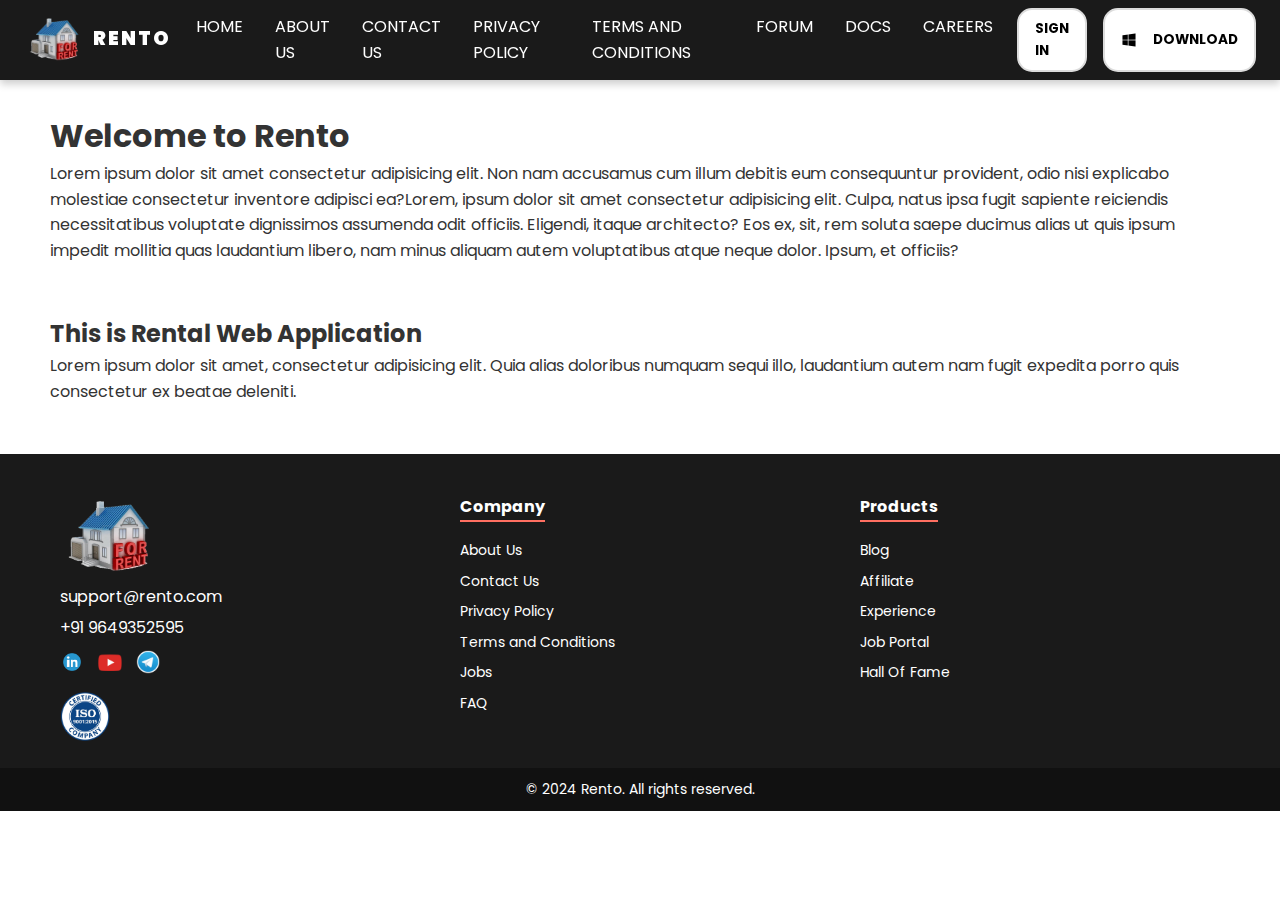
<file: index.html>
<!DOCTYPE html>
<html lang="en">

<head>
    <meta charset="UTF-8" />
    <meta name="viewport" content="width=device-width, initial-scale=1.0" />
    <title>Rento</title>

    <!-- Global Styles Sheet -->
    <link rel="stylesheet" href="./css/styles.css" />
</head>

<body>
    <!-- header.html will be rendered using DOM with the help of JavaScript -->
    <header id="header"></header>

    <!-- main section  -->
    <main>
        <h1>Welcome to Rento</h1>
        <p>Lorem ipsum dolor sit amet consectetur adipisicing elit. Non nam accusamus cum illum debitis eum consequuntur
            provident, odio nisi explicabo molestiae consectetur inventore adipisci ea?Lorem, ipsum dolor sit amet
            consectetur adipisicing elit. Culpa, natus ipsa fugit sapiente reiciendis necessitatibus voluptate
            dignissimos assumenda odit officiis. Eligendi, itaque architecto? Eos ex, sit, rem soluta saepe ducimus
            alias ut quis ipsum impedit mollitia quas laudantium libero, nam minus aliquam autem voluptatibus atque
            neque dolor. Ipsum, et officiis?</p>
        <br><br>
        <h2>This is Rental Web Application</h2>
        <p>Lorem ipsum dolor sit amet, consectetur adipisicing elit. Quia alias doloribus numquam sequi illo, laudantium
            autem nam fugit expedita porro quis consectetur ex beatae deleniti.</p>
    </main>

    <!-- footer.html will be rendered using DOM with the help of JavaScript -->
    <footer id="footer"></footer>

    <!-- Global Scripts -->
    <script src="./Js/scripts.js" async></script>
</body>

</html>
</file>
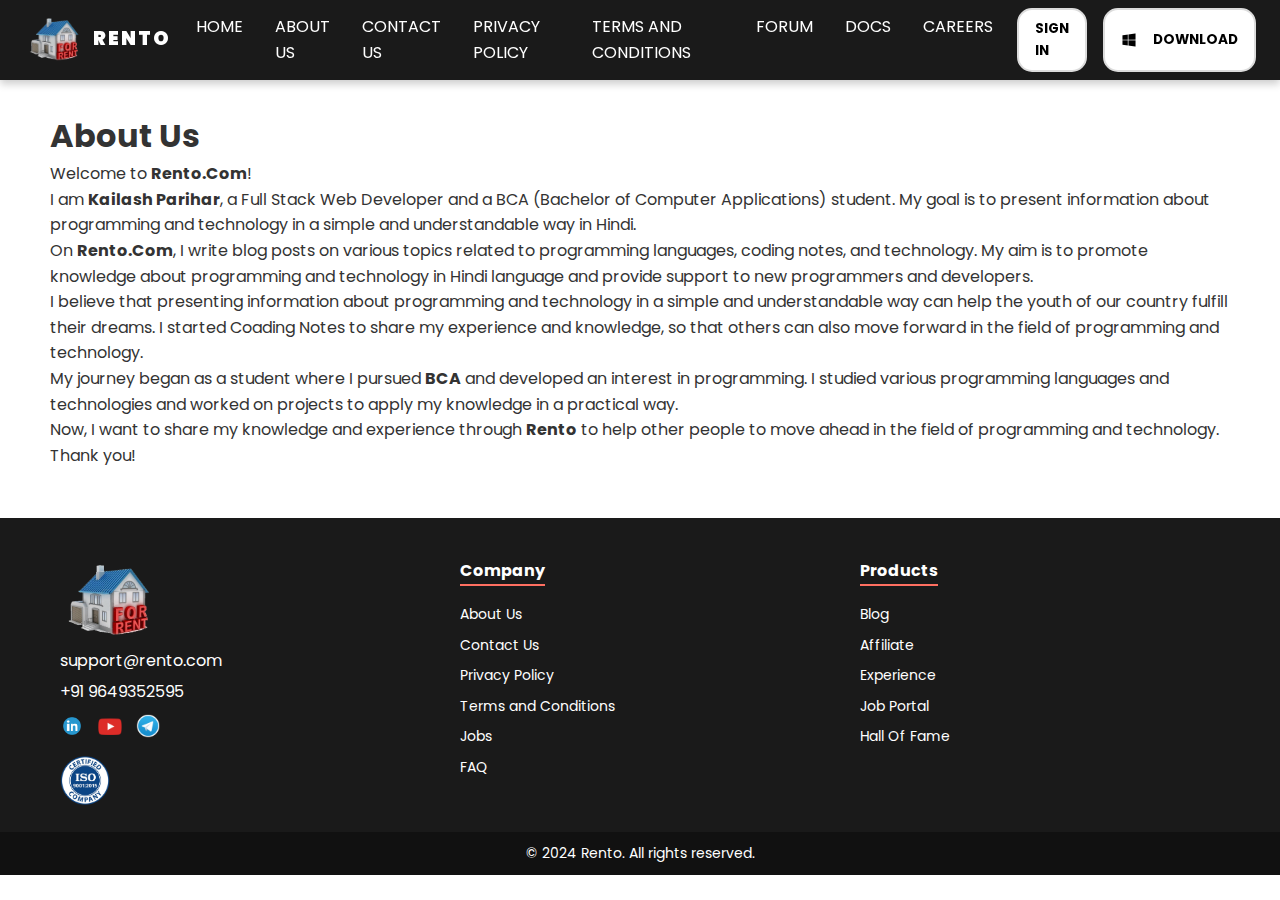
<file: src/about.html>
<!DOCTYPE html>
<html lang="en">

<head>
    <meta charset="UTF-8">
    <meta name="viewport" content="width=device-width, initial-scale=1.0">
    <title>About Us</title>
    <link rel="stylesheet" href="../css/styles.css">
</head>

<body>
    <header id="header">
        <!-- header.html will be rendered using DOM with the help of JavaScript -->
    </header>


    <main>
        <div>
            <h1>About Us</h1>
            <p>Welcome to <strong>Rento.Com</strong>!</p>

            <p>I am <strong>Kailash Parihar</strong>, a Full Stack Web Developer and a BCA (Bachelor of Computer
                Applications) student.
                My goal is to present information about programming and technology in a simple and understandable way in
                Hindi.</p>

            <p>On <strong>Rento.Com</strong>, I write blog posts on various topics related to programming languages,
                coding notes,
                and technology. My aim is to promote knowledge about programming and technology in Hindi language and
                provide
                support to new programmers and developers.</p>

            <p>I believe that presenting information about programming and technology in a simple and understandable way
                can
                help the youth of our country fulfill their dreams. I started Coading Notes to share my experience and
                knowledge,
                so that others can also move forward in the field of programming and technology.</p>

            <p>My journey began as a student where I pursued <strong>BCA</strong> and developed an interest in
                programming. I studied
                various programming languages and technologies and worked on projects to apply my knowledge in a
                practical way.</p>

            <p>Now, I want to share my knowledge and experience through <strong>Rento</strong> to help other
                people to move
                ahead in the field of programming and technology.</p>

            <p>Thank you!</p>
        </div>
    </main>

    <!-- footer.html will be rendered using DOM with the help of JavaScript -->
    <footer id="footer"></footer>

    <!-- Global Scripts -->
    <script src="../Js/scripts.js" defer></script>

</html>
</file>
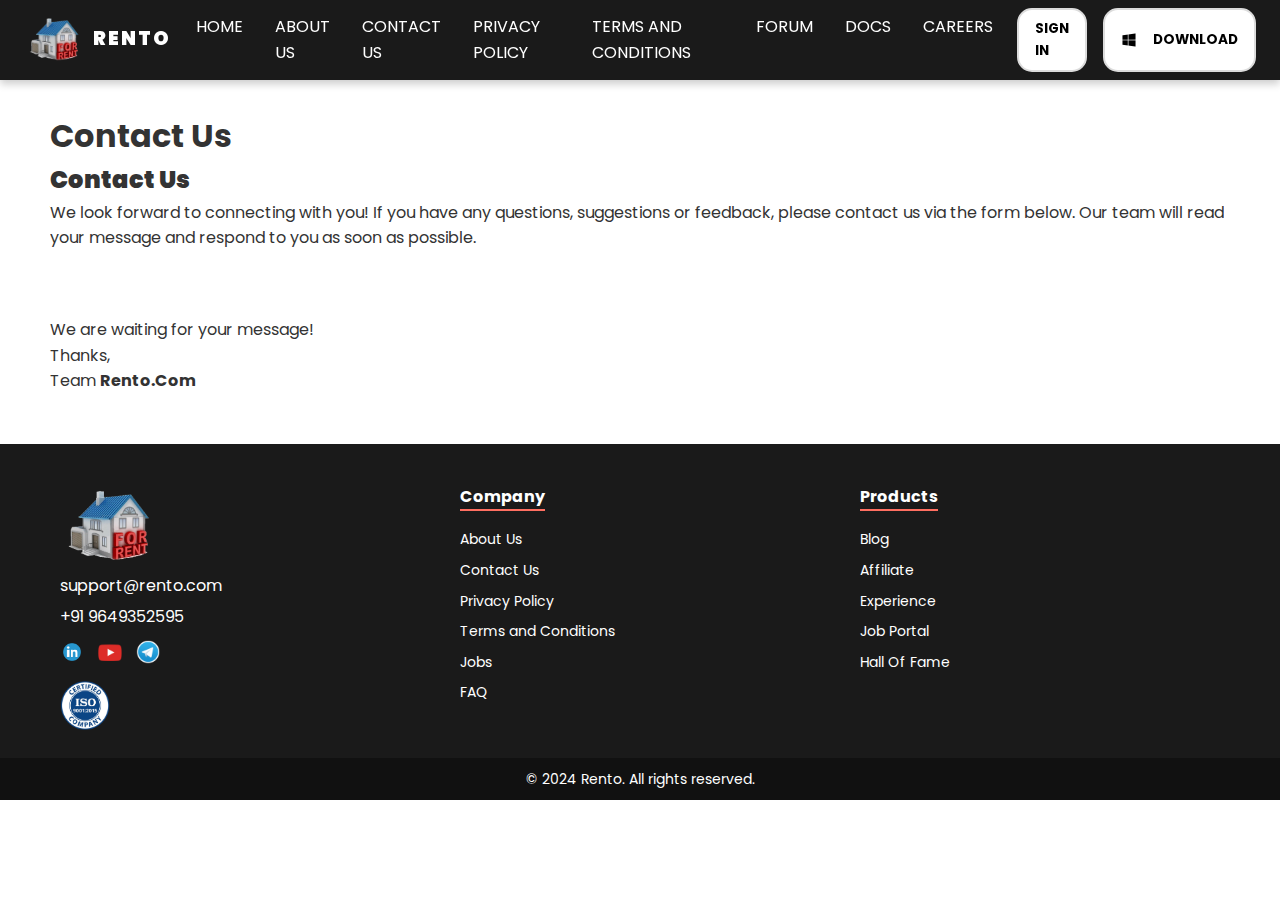
<file: src/contact.html>
<!DOCTYPE html>
<html lang="en">

<head>
    <meta charset="UTF-8">
    <meta name="viewport" content="width=device-width, initial-scale=1.0">
    <title>Contact Us</title>
    <link rel="stylesheet" href="../css/styles.css">
</head>

<body>
    <header id="header">
        <!-- header.html will be rendered using DOM with the help of JavaScript -->
    </header>

    <main>

        <div>
            <h1>Contact Us</h1>

            <h2><strong>Contact Us</strong></h2>
            <p>We look forward to connecting with you! If you have any questions, suggestions or feedback, please
                contact us via the form below. Our team will read your message and respond to you as soon as possible.
            </p>

            <div class="contact-info">
                <p><strong>Contact Information:</strong></p>
                <p>Email: <a href="mailto:support@rento.com" class="email">support@rento.com</a></p>
            </div>

            <p>We are waiting for your message!</p>

            <p>Thanks,<br>
                Team <strong>Rento.Com</strong></p>
        </div>


    </main>

    <!-- footer.html will be rendered using DOM with the help of JavaScript -->
    <footer id="footer"></footer>

    <!-- Global Scripts -->
    <script src="../Js/scripts.js" defer></script>
</body>

</html>
</file>
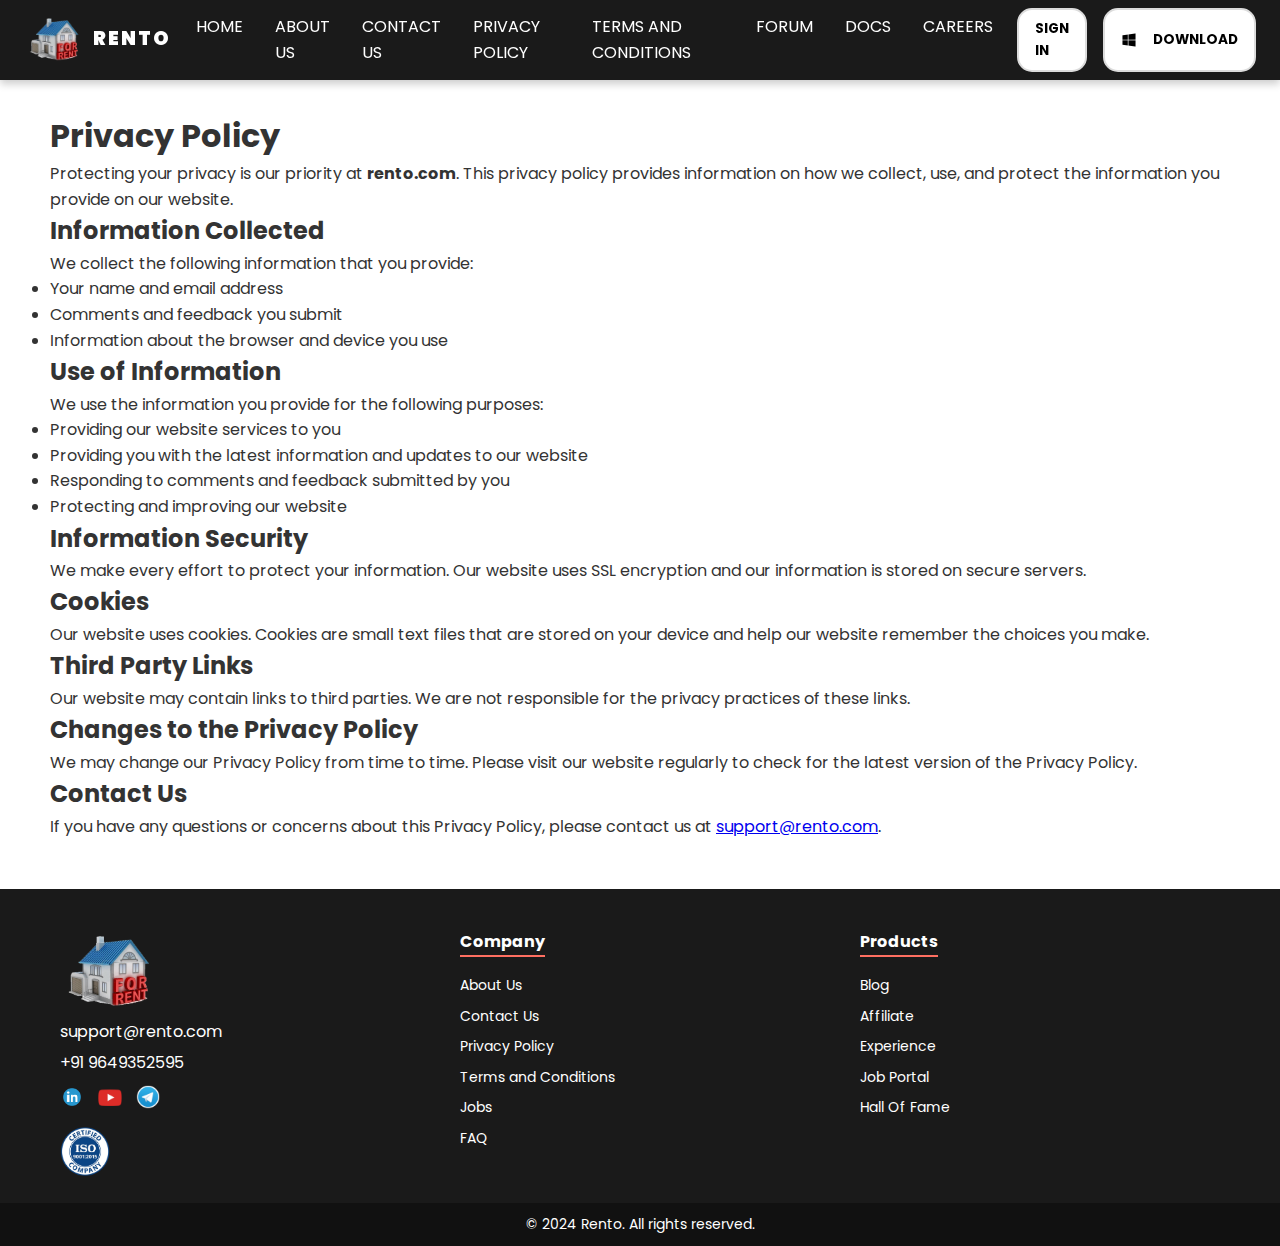
<file: src/privacy-policy.html>
<!DOCTYPE html>
<html lang="en">

<head>
    <meta charset="UTF-8">
    <meta name="viewport" content="width=device-width, initial-scale=1.0">
    <title>Privacy Policy</title>
    <link rel="stylesheet" href="../css/styles.css">
</head>

<body>
    <header id="header">
        <!-- header.html will be rendered using DOM with the help of JavaScript -->
    </header>

    <main>
        <h1>Privacy Policy</h1>
        <div class="privacy-policy">

            <section>
                <p>Protecting your privacy is our priority at <strong>rento.com</strong>. This privacy policy
                    provides
                    information on how we collect, use, and protect the information you provide on our website.</p>
            </section>

            <section>
                <h2>Information Collected</h2>
                <p>We collect the following information that you provide:</p>
                <ul>
                    <li>Your name and email address</li>
                    <li>Comments and feedback you submit</li>
                    <li>Information about the browser and device you use</li>
                </ul>
            </section>

            <section>
                <h2>Use of Information</h2>
                <p>We use the information you provide for the following purposes:</p>
                <ul>
                    <li>Providing our website services to you</li>
                    <li>Providing you with the latest information and updates to our website</li>
                    <li>Responding to comments and feedback submitted by you</li>
                    <li>Protecting and improving our website</li>
                </ul>
            </section>

            <section>
                <h2>Information Security</h2>
                <p>We make every effort to protect your information. Our website uses SSL encryption and our information
                    is
                    stored on secure servers.</p>
            </section>

            <section>
                <h2>Cookies</h2>
                <p>Our website uses cookies. Cookies are small text files that are stored on your device and help our
                    website remember the choices you make.</p>
            </section>

            <section>
                <h2>Third Party Links</h2>
                <p>Our website may contain links to third parties. We are not responsible for the privacy practices of
                    these
                    links.</p>
            </section>

            <section>
                <h2>Changes to the Privacy Policy</h2>
                <p>We may change our Privacy Policy from time to time. Please visit our website regularly to check for
                    the
                    latest version of the Privacy Policy.</p>
            </section>

            <section>
                <h2>Contact Us</h2>
                <p>If you have any questions or concerns about this Privacy Policy, please contact us at <a
                        href="mailto:support@rento.com">support@rento.com</a>.</p>
            </section>
        </div>
    </main>

    <!-- footer.html will be rendered using DOM with the help of JavaScript -->
    <footer id="footer"></footer>

    <!-- Global Scripts -->
    <script src="../Js/scripts.js" defer></script>
</body>

</html>
</file>
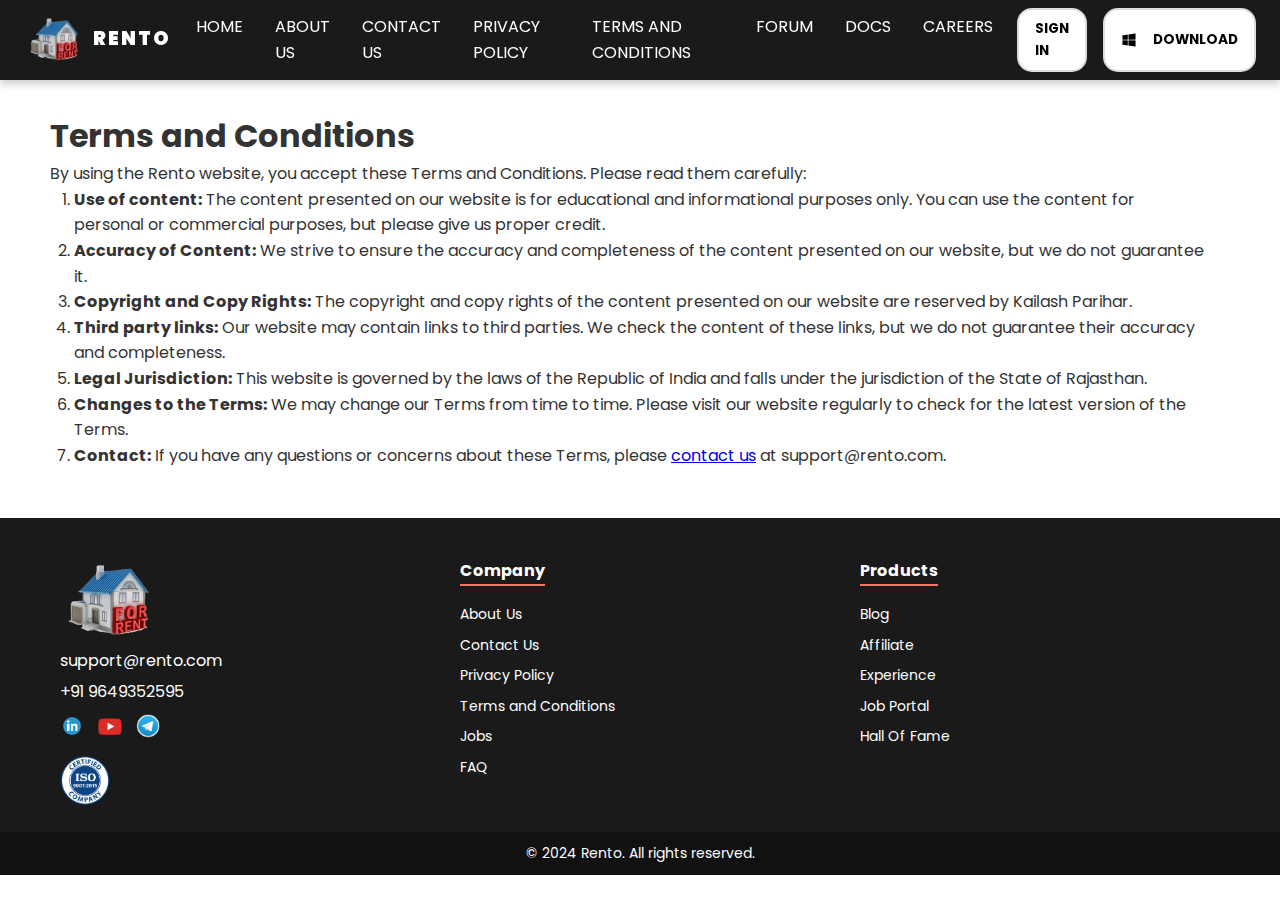
<file: src/terms-and-conditions.html>
<!DOCTYPE html>
<html lang="en">

<head>
    <meta charset="UTF-8" />
    <meta name="viewport" content="width=device-width, initial-scale=1.0" />
    <title>Terms And Conditions</title>
    <link rel="stylesheet" href="../css/styles.css" />
</head>

<body>
    <header id="header">
        <!-- header.html will be rendered using DOM with the help of JavaScript -->
    </header>

    <main>

        <h1>Terms and Conditions</h1>

        <p>
            By using the Rento website, you accept these Terms and Conditions.
            Please read them carefully:
        </p>
        <div class="container">
            <ol>
                <li>
                    <strong>Use of content:</strong> The content presented on our website
                    is for educational and informational purposes only. You can use the
                    content for personal or commercial purposes, but please give us proper
                    credit.
                </li>
                <li>
                    <strong>Accuracy of Content:</strong> We strive to ensure the accuracy
                    and completeness of the content presented on our website, but we do
                    not guarantee it.
                </li>
                <li>
                    <strong>Copyright and Copy Rights:</strong> The copyright and copy
                    rights of the content presented on our website are reserved by Kailash
                    Parihar.
                </li>
                <li>
                    <strong>Third party links:</strong> Our website may contain links to
                    third parties. We check the content of these links, but we do not
                    guarantee their accuracy and completeness.
                </li>
                <li>
                    <strong>Legal Jurisdiction:</strong> This website is governed by the
                    laws of the Republic of India and falls under the jurisdiction of the
                    State of Rajasthan.
                </li>
                <li>
                    <strong>Changes to the Terms:</strong> We may change our Terms from
                    time to time. Please visit our website regularly to check for the
                    latest version of the Terms.
                </li>
                <li>
                    <strong>Contact:</strong> If you have any questions or concerns about
                    these Terms, please
                    <a href="mailto:support@rento.com">contact us</a> at
                    support@rento.com.
                </li>
            </ol>
        </div>

    </main>

    <!-- footer.html will be rendered using DOM with the help of JavaScript -->
    <footer id="footer"></footer>

    <!-- Global Scripts -->
    <script src="../Js/scripts.js" defer></script>
</body>

</html>
</file>
<file: css/styles.css>
/* Import Google Fonts */
@import url("https://fonts.googleapis.com/css2?family=Poppins:wght@300;400;500;600;700&display=swap");

/* Import Header CSS */
@import url("../css/header.css");

/* Import Footer CSS */
@import url("../css/footer.css");

/* Global Reset */
* {
    margin: 0;
    padding: 0;
    box-sizing: border-box;
}

/* Apply Poppins Font Globally */
body {
    font-family: "Poppins", sans-serif;
    line-height: 1.6;
    color: #333;
    padding-top: 60px;
}

main {
    padding: 50px;
}
</file>
